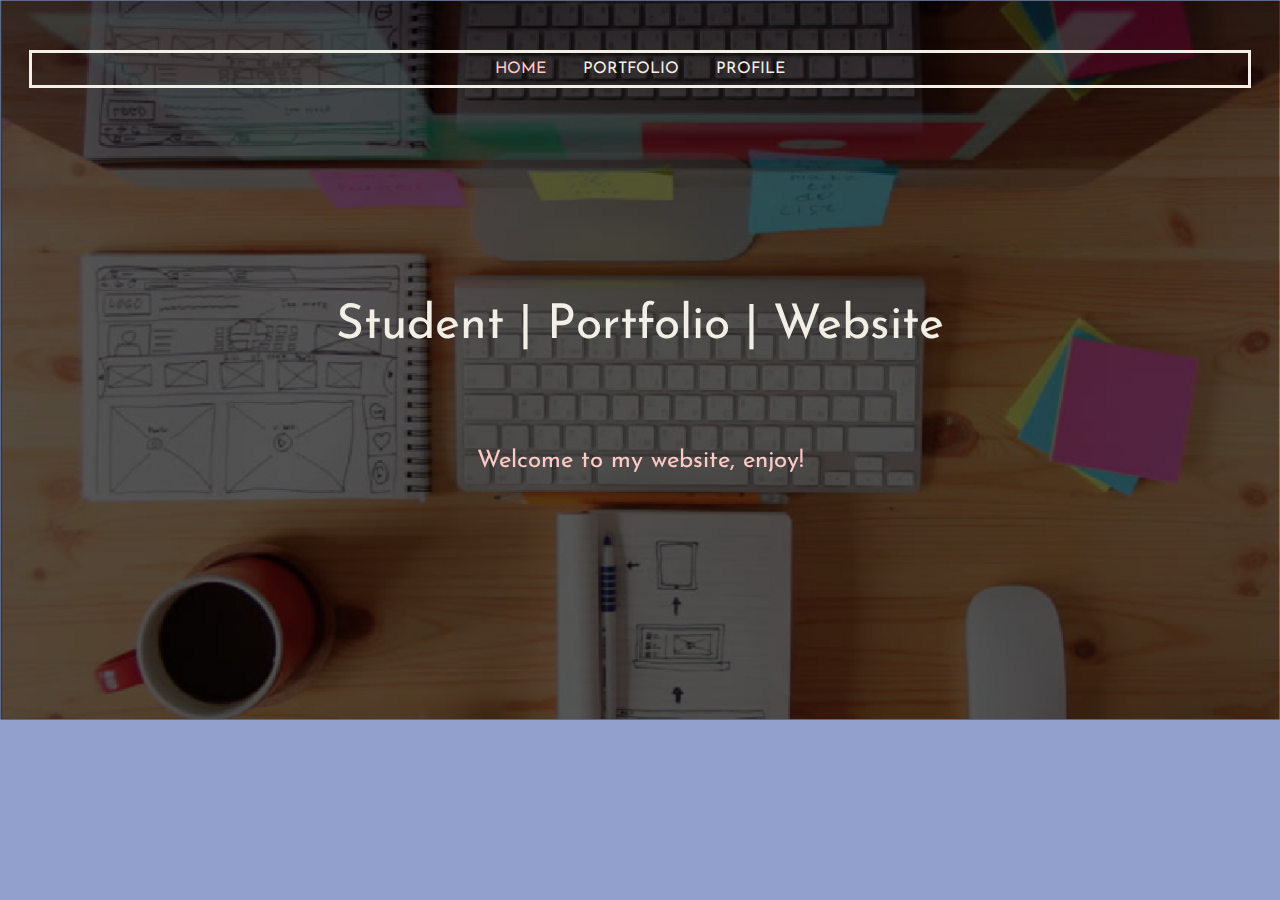
<file: exam/index.html>
<!DOCTYPE html>
<html lang="en">

<head>
    <meta charset="utf-8">
    <meta name="viewport" content="width=device-width, initial-scale=1.0">
    <meta name="description" content="Monika Cechova">
    <link rel="stylesheet" href="new.css" type="text/css">
    <link href="https://fonts.googleapis.com/css?family=Josefin+Sans&display=swap" rel="stylesheet">
    <link rel="shortcut icon" type="image/png" href="images/originals/favicon.png"/>
    <title>Monika Cechova Portfolio</title>
</head>

<body style="background-image:url(bg.png.png);

  height: 100%;
  background-repeat: no-repeat;
  background-size: cover;}">
    <div id="wrapper">
        <header>
            <h4></h4>

            <p><label for="menu">&#9776;</label></p>
            <input type="checkbox" id="menu">
            <nav>
                <a href="index.html" class="selected">HOME</a>
                <a href="portfolio.html" >PORTFOLIO</a>
                <a href="profile.html" >PROFILE</a>
            </nav>

        </header>



    </div>
     <div class="container">
  <div>Student | Portfolio | Website</div>
</div>

     <div class="container2">
  <div>Welcome to my website, enjoy!</div>
</div>
</body>

</html>
</file>
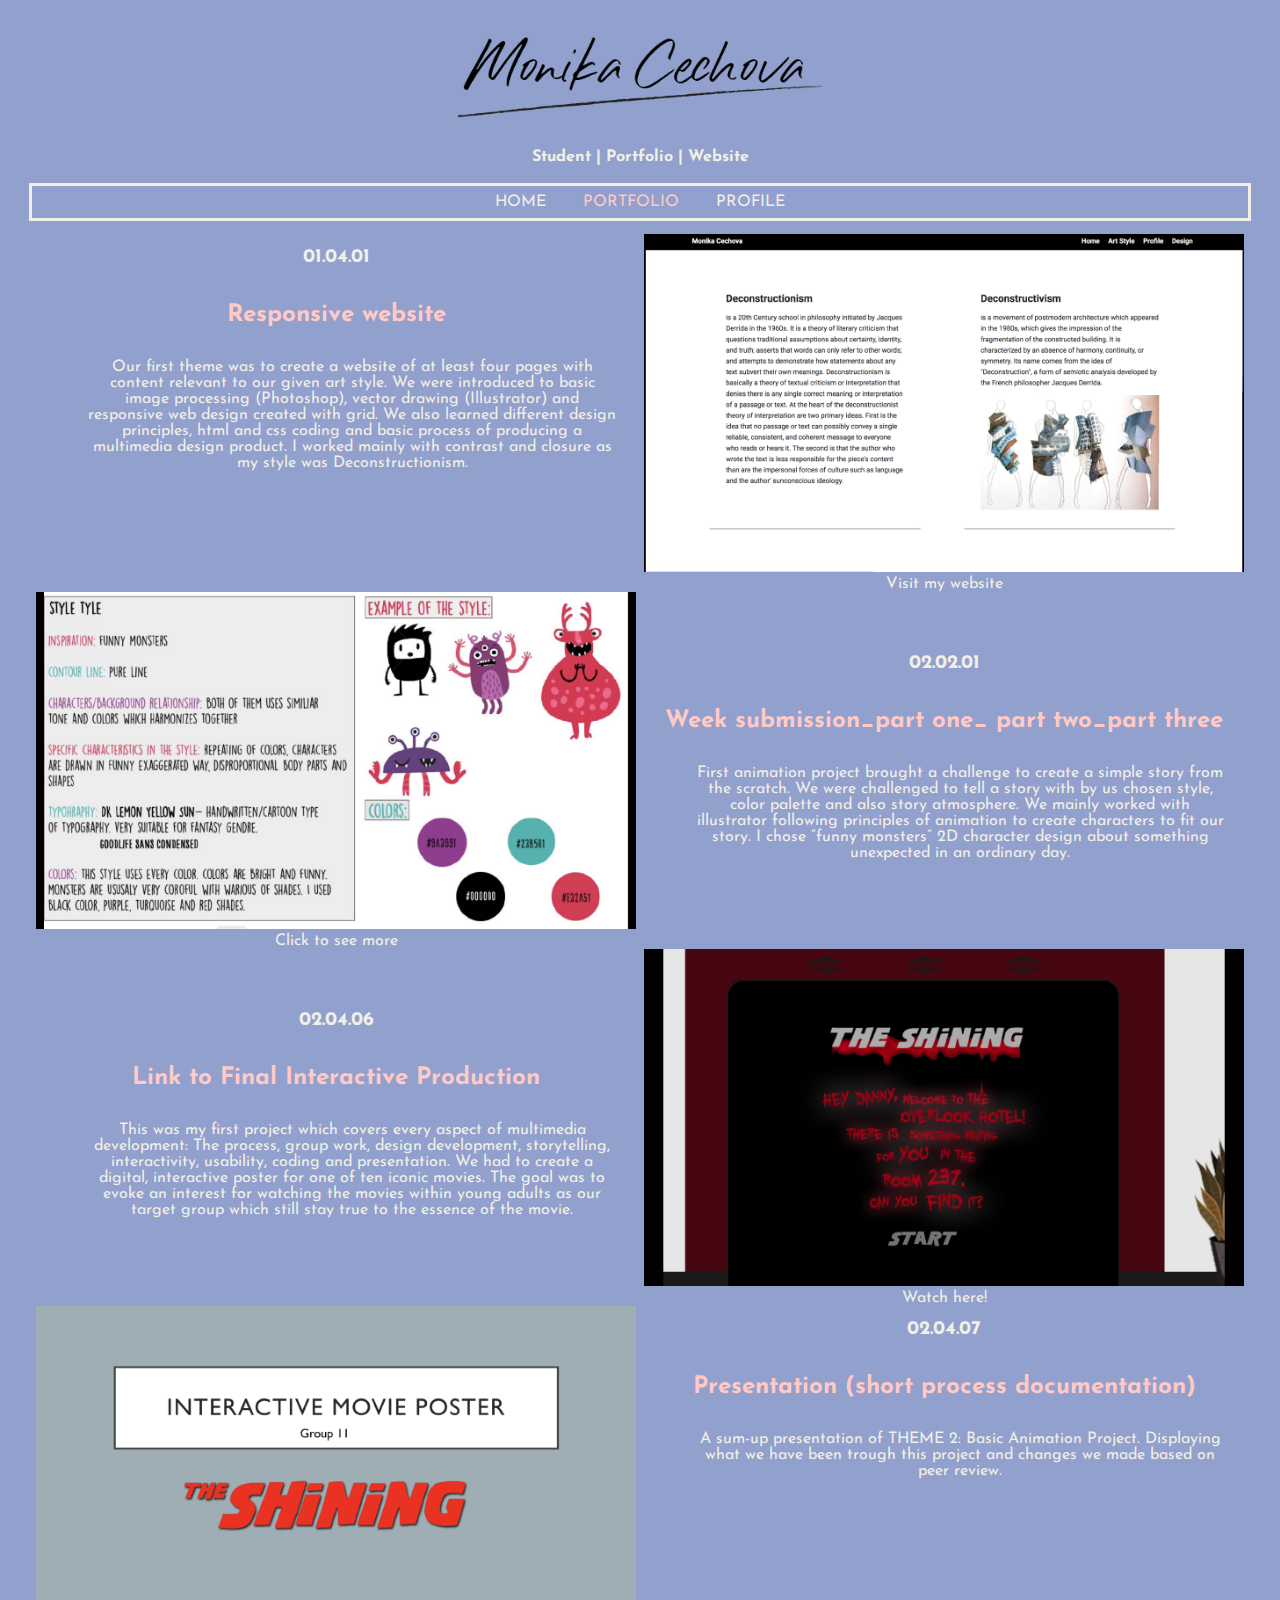
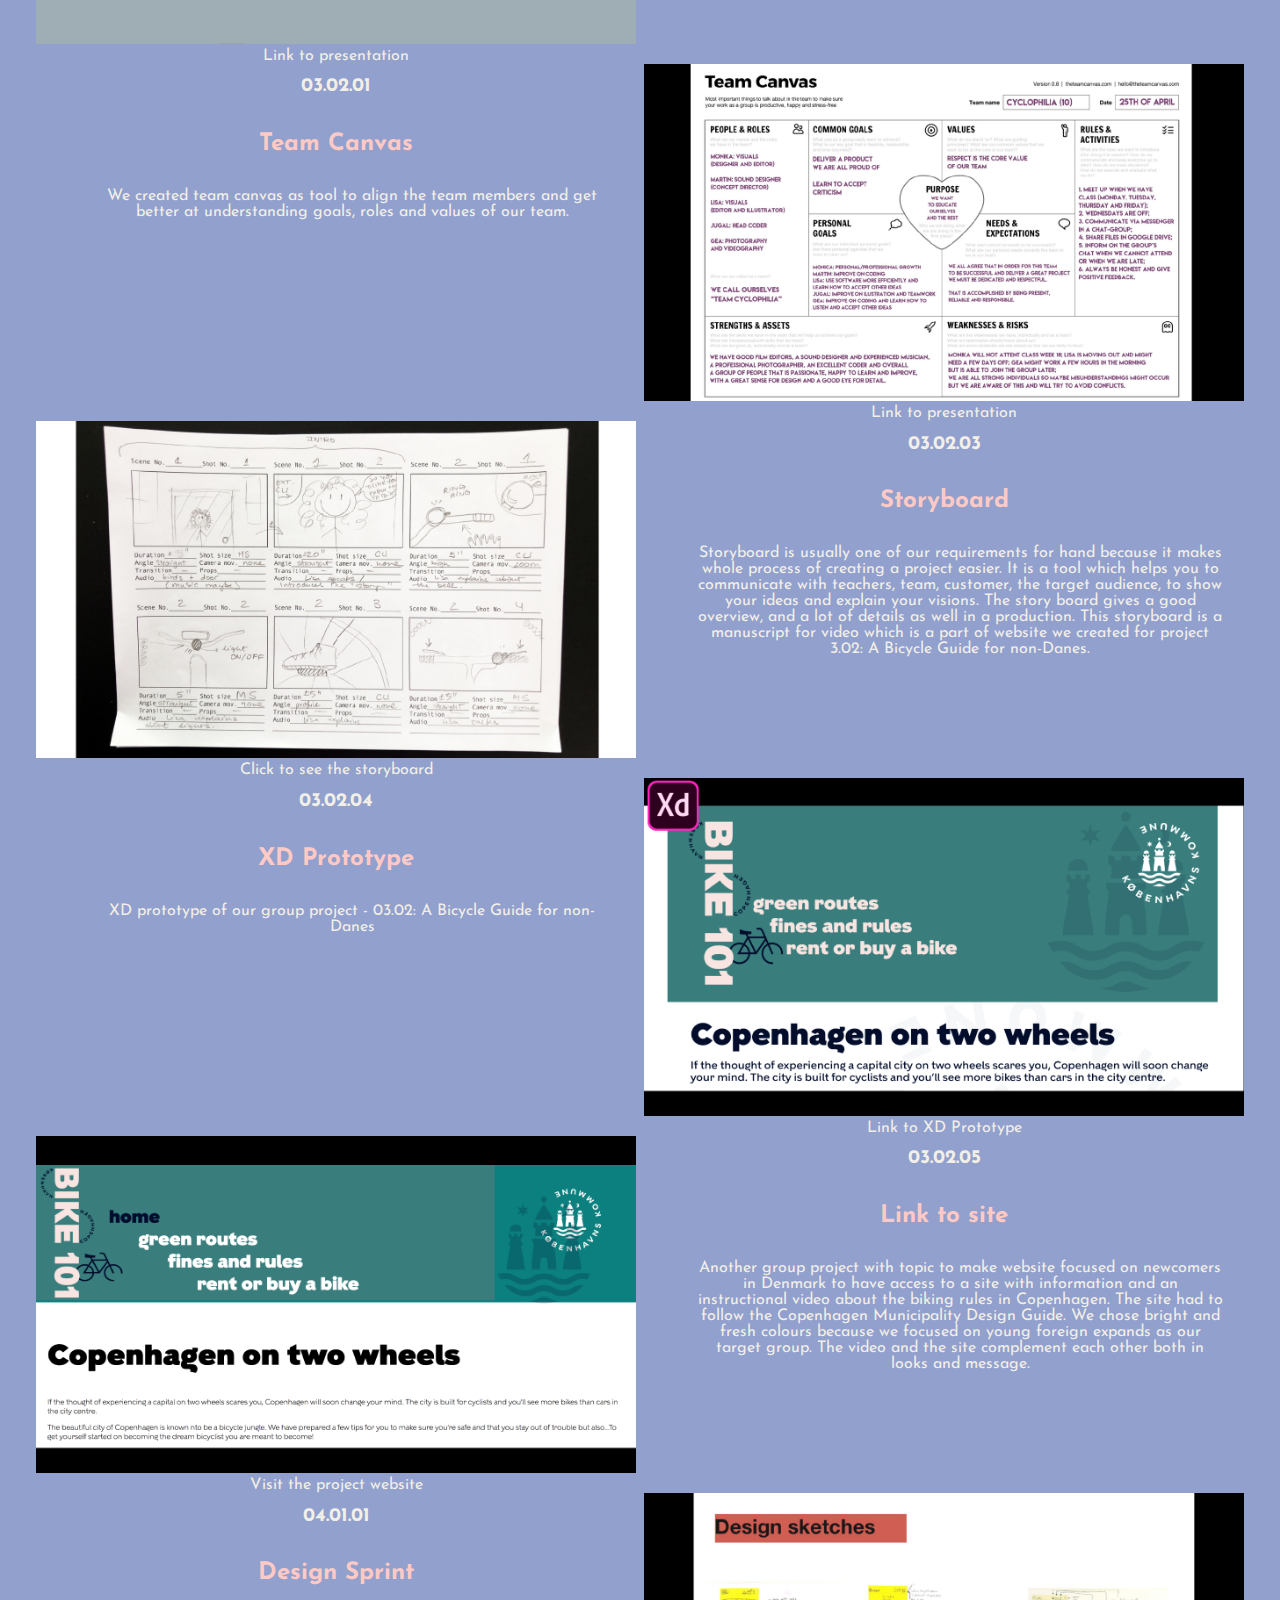
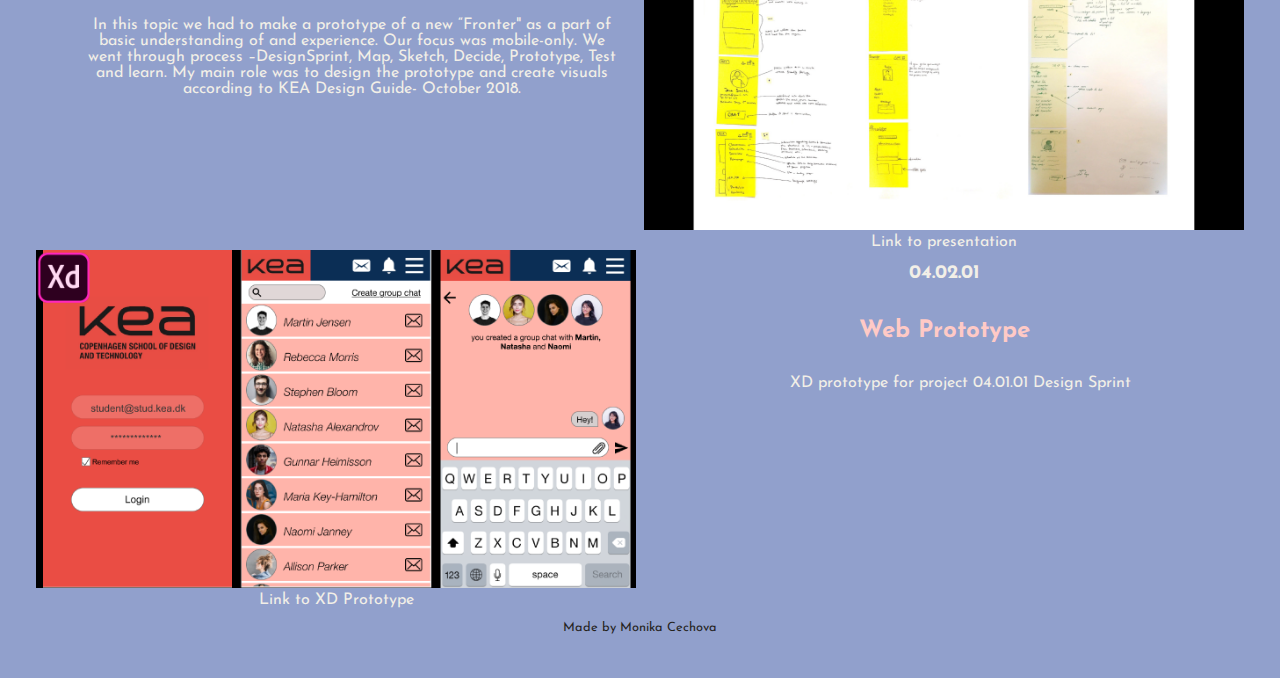
<file: exam/portfolio.html>
<!DOCTYPE html>
<html lang="en">

<head>
    <meta charset="utf-8">
    <meta name="viewport" content="width=device-width, initial-scale=1.0">
    <meta name="description" content="Monika Cechova">
    <link rel="stylesheet" href="new.css" type="text/css">
    <link href="https://fonts.googleapis.com/css?family=Josefin+Sans&display=swap" rel="stylesheet">
    <link rel="shortcut icon" type="image/png" href="images/originals/favicon.png"/>
    <title>Monika Cechova Portfolio</title>
</head>

<body>
    <div id="wrapper">
        <header>
            <img class="ex1" src="logo.png" alt="logo">
            <h4>Student | Portfolio | Website</h4>

            <p><label for="menu">&#9776;</label></p>
            <input type="checkbox" id="menu">
            <nav>
                <a href="index.html">HOME</a>
                <a href="portfolio.html" class="selected">PORTFOLIO</a>
                <a href="profile.html" >PROFILE</a>
            </nav>

        </header>
        <main>
            <section15 class="profile">
                <h3 class="profile">01.04.01</h3>
                <article class="ex5">
                    <h4 class="img">Responsive website</h4>
                    <p class="not">
                      Our first theme was to create a website of at least four pages with content relevant to our given art style. We were introduced to basic image processing (Photoshop), vector drawing (Illustrator) and responsive web design created with grid. We also learned different design principles, html and css coding and basic process of producing a multimedia design product. I worked mainly with contrast and closure as my style was Deconstructionism.
                    </p>

                </article>


            </section15>
             <section16 class="profile">
                <figure class="img">
                    <img class="profile" src="01.04.01.png" alt="01.04.01">
                    <figcaption> <a href="http://monikacechova.eu/index.html">Visit my website</a></figcaption>
                </figure>

            </section16>

             <section1 class="profile">
            <figure class="img">
                    <img class="profile" src="02.02.01.png" alt="02.02.01">
                    <figcaption> <a href="http://monikacechova.eu/Animation0202.pdf">Click to see more</a></figcaption>

  </figure>
            </section1>
            <section2 class="profile">
                <h3 class="profile">02.02.01</h3>
                <article class="ex5">
                    <h4 class="img">Week submission_part one_ part two_part three</h4>
                    <p class="not">
                       First animation project brought a challenge to create a simple story from the scratch. We were challenged to tell a story with by us chosen  style, color palette and also story atmosphere. We mainly worked with illustrator following principles of animation to create characters to fit our story. I chose “funny monsters” 2D character design about something unexpected in an ordinary day.
                    </p>
                </article>


            </section2>

            <section3 class="profile">
                <h3 class="profile">02.04.06</h3>
                <article class="ex5">
                    <h4 class="img">Link to Final Interactive Production</h4>
                    <p class="not">
                       This was my first project which covers every aspect of multimedia development: The process, group work, design development, storytelling, interactivity, usability, coding and presentation. We had to create a digital, interactive poster for one of ten iconic movies. The goal was to evoke an interest for watching the movies within young adults as our target group which still stay true to the essence of the movie.
                    </p>
                </article>

            </section3>
            <section4 class="profile">
                <figure class="img">
                    <img class="profile" src="02.04.06.png" alt="02.04.06">
                    <figcaption><a href="http://lasmaoficiere.com/movieposter/index.html?fbclid=IwAR0M-5abq3D0ZMCOS5BbeaSEN3q6fYI7s3FEZ7gBUIbNqmBBK4PxzhPO3ik">Watch here!</a></figcaption>
                </figure>

            </section4>
         <section5 class="profile">
                <figure class="img">
                    <img class="profile" src="02.04.07.png" alt="02.04.07">
                    <figcaption><a href="http://monikacechova.eu/Presentation.pdf">Link to presentation</a></figcaption>
                </figure>

            </section5>
            <section6 class="profile">
                <h3 class="profile">02.04.07</h3>
                <article class="ex5">
                    <h4 class="img">Presentation (short process documentation)</h4>
                    <p class="not">
                       A sum-up presentation of THEME 2: Basic Animation Project. Displaying what we have been trough this project and changes we made based on peer review.
                    </p>
                </article>

            </section6>
            <section7 class="profile">
                <h3 class="profile">03.02.01</h3>
                <article class="ex5">
                    <h4 class="img">Team Canvas</h4>
                    <p class="not">
                       We created team canvas as tool to align the team members and get better at understanding goals, roles and values of our team.
                    </p>
                </article>

            </section7>
            <section8 class="profile">
                <figure class="img">
                    <img class="profile" src="03.02.01.png" alt="03.02.01">
                    <figcaption><a href="http://monikacechova.eu/03_02_01_team_canvas.pdf">Link to presentation</a></figcaption>
                </figure>

            </section8>

            <section9 class="profile">
                <figure class="img">
                    <img class="profile" src="03.02.03.png" alt="03.02.03">
                    <figcaption><a href="http://monikacechova.eu/03_02_03_storyboard.pdf">Click to see the storyboard</a></figcaption>
                </figure>

            </section9>
            <section10 class="profile">
                <h3 class="profile">03.02.03</h3>
                <article class="ex5">
                    <h4 class="img">Storyboard</h4>
                    <p class="not">
                       Storyboard is usually one of our requirements for hand because it makes whole process of creating a project easier. It is a tool which helps you to communicate with teachers, team, customer, the target audience, to show your ideas and explain your visions. The story board gives a good overview, and a lot of details as well in a production. This storyboard is a manuscript for video which is a part of website we created for project 3.02: A Bicycle Guide for non-Danes.
                    </p>
                </article>
            </section10>
             <section11 class="profile">
                <h3 class="profile">03.02.04</h3>
                <article class="ex5">
                    <h4 class="img">XD Prototype</h4>
                    <p class="not">
                       XD prototype of our group project - 03.02: A Bicycle Guide for non-Danes
                    </p>
                </article>
                      </section11>
            <section12 class="profile">
                <figure class="img">
                    <img class="profile" src="03.02.04.png" alt="03.02.04">
                    <figcaption><a href="https://xd.adobe.com/view/471308fc-e259-40dd-5a83-3f356317f34e-3122/?fullscreen&fbclid=IwAR06CuzOouMT-8Xc8nPkESdLJYjpe-M2Unnwv-WboN1lHTYr6eY0OCzLMg0">Link to XD Prototype</a></figcaption>
                </figure>

            </section12>


            <section13 class="profile">
                <figure class="img">
                    <img class="profile" src="03.02.05.png" alt="03.02.05">
                    <figcaption><a href="http://popispop.net/BicycleProject/home.html?fbclid=IwAR0uyh-48j5v7LqvuGrdHw6O6-jaC4EgSNXjICo-BiYvlf5mGA9NzMPoHCg">Visit the project website</a></figcaption>
                </figure>

            </section13>
            <section14 class="profile">
                <h3 class="profile">03.02.05</h3>
                <article class="ex5">
                    <h4 class="img">Link to site</h4>
                    <p class="not">
                       Another group project with topic to make website focused on newcomers in Denmark to have access to a site with information and an instructional video about the biking rules in Copenhagen. The site had to follow the Copenhagen Municipality Design Guide. We chose bright and fresh colours because we focused on young foreign expands as our target group. The video and the site complement each other both in looks and message.



                    </p>
                </article>

            </section14>


            <section17 class="profile">
                <h3 class="profile">04.01.01</h3>
                <article class="ex5">
                    <h4 class="img">Design Sprint</h4>
                    <p class="not">
                       In this topic we had to make a prototype of a new “Fronter" as a part of basic understanding of and experience. Our focus was mobile-only. We went through process –DesignSprint, Map, Sketch, Decide, Prototype, Test and learn. My main role was to design the prototype and create visuals according to KEA Design Guide- October 2018.
                    </p>
                </article>

            </section17>


            <section18 class="profile">
                <figure class="img">
                    <img class="profile" src="04.01.01.png" alt="04.01.01">
                    <figcaption><a href="http://monikacechova.eu/04-01-01_design-sprint_group-five.pdf">Link to presentation</a></figcaption>
                </figure>
                 </section18>


            <section19 class="profile">
                <figure class="img">
                    <img class="profile" src="04.02.01.png" alt="04.02.01">
                    <figcaption><a href="https://xd.adobe.com/view/49b7e5cd-d1fb-4f6c-42c5-73fdc2d64e0b-3f86/?fbclid=IwAR2NVTbEcWUa-3esFevqlfCf5niBtha0OuT4r5IFk8IjxhIWVZim77lvxjo">Link to XD Prototype</a></figcaption>
                </figure>
                 </section19>


             <section20 class="profile">
                <h3 class="profile">04.02.01</h3>
                <article class="ex5">
                    <h4 class="img">Web Prototype</h4>
                    <p class="not">
                       XD prototype for project 04.01.01 Design Sprint
                    </p>
                </article>
                   </section20>
        </main>

        <footer>
            <p> Made by Monika Cechova</p>
        </footer>

    </div>
</body>

</html>
</file>
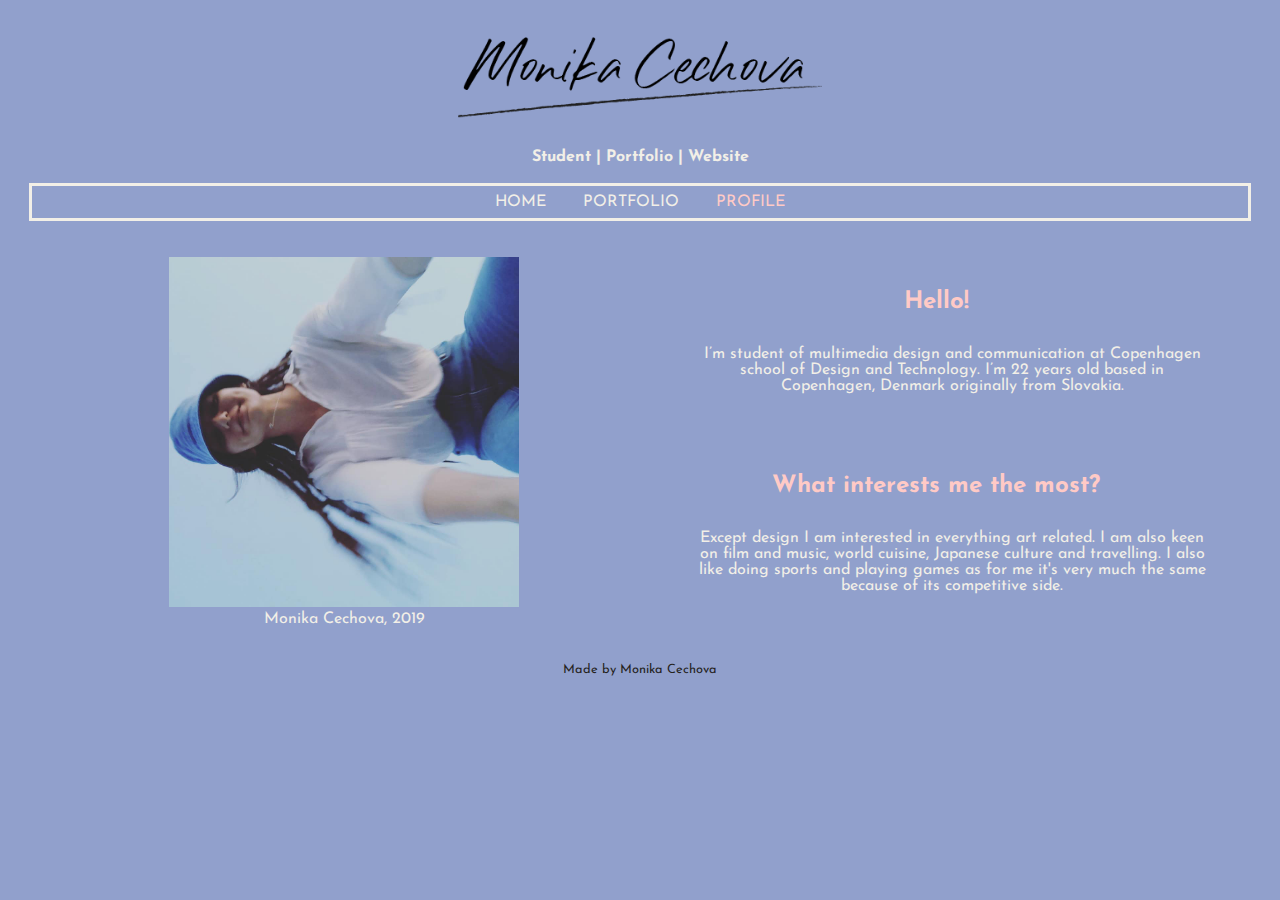
<file: exam/profile.html>
<!DOCTYPE html>
<html lang="en">

<head>
     <meta charset="utf-8">
    <meta name="viewport" content="width=device-width, initial-scale=1.0">
    <meta name="description" content="Monika Cechova">
    <link rel="stylesheet" href="new.css" type="text/css">
    <link href="https://fonts.googleapis.com/css?family=Josefin+Sans&display=swap" rel="stylesheet">
    <link rel="shortcut icon" type="image/png" href="images/originals/favicon.png"/>
    <title>Monika Cechova Portfolio</title>
</head>

<body>
    <div id="wrapper">
        <header>
            <img class="ex1" src="logo.png" alt="logo">
            <h4>Student | Portfolio | Website</h4>

            <p><label for="menu">&#9776;</label></p>
            <input type="checkbox" id="menu">
            <nav>
                <a href="index.html">HOME</a>
                <a href="portfolio.html">PORTFOLIO</a>
                <a href="profile.html" class="selected">PROFILE</a>
            </nav>

        </header>
        <main>
            <section class="profile">

                <article class="ex7">
                    <h4 class="img">Hello!</h4>
                    <p class="not">
                        I’m student of multimedia design and communication at Copenhagen school of Design and Technology. I’m 22 years old based in Copenhagen, Denmark originally from Slovakia.
                    </p>
                </article>
                <article class="ex5">
                    <h4 class="img">What interests me the most?</h4>
                    <p class="not">
                        Except design I am interested in everything art related. I am also keen on film and music, world cuisine, Japanese culture and travelling. I also like doing sports and playing games as for me it's very much the same because of its competitive side.
                    </p>
                </article>
                <figure class="img">
                    <img class="profile15" src="m3.jpg" alt="me">
                    <figcaption>Monika Cechova, 2019</figcaption>
                </figure>

            </section>
        </main>

        <footer>
            <p> Made by Monika Cechova </p>
        </footer>

    </div>
</body>

</html>
</file>
<file: exam/new.css>
body {
    font-family: 'Josefin Sans', sans-serif;
    margin: 2em;
    text-align: center;
    background-color: #91A0CC;

}
 .container {
                font-family: 'Josefin Sans', sans-serif;
                color: #F2EFE7;
                font-size: 3em;
                height: 50%;
                width: 95%;
                display: flex;
                position: fixed;
                align-items: center;
                justify-content: center;

}
.container2 {
                font-family: 'Josefin Sans', sans-serif;
                color: #FFCAC6;
                font-size: 1.5em;
                height: 80%;
                width: 95%;
                display: flex;
                position: fixed;
                align-items: center;
                justify-content: center;

}

img {
    width: 19em;
    height: auto;
}

img.profile {
    width: 100%;
    max-width: 600px

}
img.profile15 {
    width: 100%;
    max-width: 350px

}

.large {
    width: 80%;
}

.medium {
    width: 60%;
}

.small {
    width: 40%;
}

p :not(.not) {
    margin: 0.5em;
    padding: 0.5em;
    text-align: center;
    color: #F2EFE7;
}

p.not {
    text-align: center;
    color: #F2EFE7;
    display: block;
    padding-bottom: 2em;
    margin-bottom: auto;
    margin-right: 1em;
    margin-left: 3em;


}

h1.ex1 {
    color: #FFCAC6;
    font-size: 3em;
}

h2 {
    color: #FFCAC6;
}

h4 {
    color: #F2EFE7;
}

a {
    margin: 1em;
}

article.ex1 {
    color: #F2EFE7;
    line-height: 1.5em;
    box-sizing: border-box;
    background-color: #FFCAC6;
    border-color: #FFCAC6;
    text-align: center;
}

article.ex2 {
    color: #F2EFE7;
    line-height: 1.5em;
    text-align: center;
}

.white {
    background-color: #F2EFE7;
    color: #25231C;
    text-align: center;
}

h3 {
    color: #F2EFE7;
    margin: 0.5em;
    padding-right: 0.5em;
    padding: 0.2em;

}

h3.img {
    color: #FFCAC6;
}

h3.typeface {
    color: #FFCAC6;
    display: block;
    margin-bottom: auto;
}

h3.profile
{
    color: #FFCAC6
    display: block;
    margin-bottom: auto;
}
figure {
    text-align: center;
}

figure.large {
    color: #F2EFE7;
    margin-left: auto;
    margin-right: auto;
}

figure.medium {
    color: #F2EFE7;
    margin-left: auto;
    margin-right: auto;
}

figure.small {
    color: #F2EFE7;
    margin-left: auto;
    margin-right: auto;
}

footer {
    font-size: 0.8em;
    color: #25231C;


}

img.ex2 {
    display: none;
}

img.ex1 {
    width: 30%;
    height: auto;
    display: block;
    margin-left: auto;
    margin-right: auto;
}

img.ex3 {
    width: 70%;
    height: auto;
    display: block;
    margin-left: auto;
    margin-right: auto;
}

figure.img {
    color: #F2EFE7;
}

h1.ex2 {
    display: none;
}

nav {
    color: #25231C;
    display: none;
    margin: 1em
}

#menu:checked ~ nav {
    box-sizing: border-box;
    outline: 0.2em solid #F3EFE7;
    display: grid;
}

label[for=menu] {
    color: #F3EFE7;
}

a:link {
    color: #F2EFE7;
    text-decoration: none;

}

a:visited {
    color: #F2EFE7;
    text-decoration: none;
}

a:hover {
    color: #FFCAC6;
    text-decoration: none;
    transition: color 1s;
}

a:active {
    color: #FFCAC6;
    text-decoration: none;
}

a.selected:link {
    color: #FFCAC6;
    text-decoration: none;

}

a.selected:hover {
    color: #FFCAC6;
    text-decoration: none;

}

a.selected:visited {
    color: #FFCAC6;
    text-decoration: none;

}

a.selected:active {
    color: #FFCAC6;
    text-decoration: none;

}

input#menu {
    display: none;
}

section.moodboard {
    box-sizing: border-box;
    outline: 0.2em solid #F3EFE7;
    margin: 1em;
}

section.scheme {
    margin: 1em;
}

section.typeface {
    box-sizing: border-box;
    outline: 0.2em solid #F2EFE7;
    margin: 1em;
}

section.assets {
    margin: 1em;
}

section.structure {
    box-sizing: border-box;
    outline: 0.2em solid #F2EFE7;
    margin: 1em;
}

section.logo {
    margin: 1em;
}

section.profile {
    margin: 1em;
}
section.profile1 {
    margin: 1em;
}
article {
    margin: 1em;
}

@media all and (min-width:900px) {
    body {
        font-family: 'Josefin Sans', sans-serif;
        box-sizing: border-box;
    }
    article {
      margin: 0.5em;
    }
    figure {
        display: block;
        margin-left: auto;
        margin-right: auto;
        margin-bottom: auto;
        margin-top: auto;
    }

    nav {
        color: #25231C;
        display: inline-block;
        line-height: 2em;
        margin-left: auto;
        margin-right: auto;
    }

    input:not(:checked) ~ nav {
        display: block;
        box-sizing: border-box;
        outline: 0.2em solid #F2EFE7;
    }

    input:checked ~ nav {
        display: block;
        box-sizing: border-box;
        outline: 0.2em solid #F2EFE7;
    }

    header label {
        display: none;
    }

    section.ex1 {
        display: none;

    }

    section {
        margin-top: auto;
        margin-bottom: auto;
    }
    section1 {
        margin-top: auto;
        margin-bottom: auto;

    }
    section2 {
        margin-top: auto;
        margin-bottom: auto;
    }
    section3 {
        margin-top: auto;
        margin-bottom: auto;
    }
    h1.ex2 {
        display: block;
        margin-right: auto;
        font-size: 5em;
        color: #FFCAC6;
    }

    img {
        width: 7em;
        height: auto;
    }

    img.ex2 {
        display: block;
        margin-left: auto;
        width: 20em;
        height: auto;
    }

    img.ex3 {
        width: 100%;
        height: auto;
        margin-left: auto;
        margin-right: auto;
        margin-bottom: auto;
        margin-top: auto;

    }

    img.ex4 {
        width: 70%;
        height: auto;
        display: block;
        margin-left: auto;
        margin-right: auto;
        margin-bottom: auto;
        margin-top: auto;

    }

    main {
        text-align: center;
    }

    h2 {
        font-size: 5em;
        display: flex;
        align-items: center;
        justify-content: center;
    }

    h3.img {
        color: #F2EFE7;
        font-size: 4em;
        display: flex;
        align-items: center;
        justify-content: center;
        text-align: center;
    }

    h3.typeface {
        color: #F2EFE7;
        font-size: 4em;


    }

    h3.profile {
        color: #F2EFE7;
        font-size: 1.2em;


    }
h4.img {
        color: #FFCAC6;
        font-size: 1.5em;


    }
    div#wrapper {
        display: grid;
        grid-template-columns: 1fr 1fr;
        grid-template-areas:
            "header-area header-area"
            "main-area main-area"
            "logo-area h1-area"
            "footer-area footer-area"
    }


    h1.ex2 {
        grid-area: h1-area;
    }

    header {
        grid-area: header-area;
    }

    img.ex2 {
        grid-area: logo-area;
    }

    main {
        grid-area: main-area;
    }

    aside {
        grid-area: aside-area;
    }

    footer {
        grid-area: footer-area;
    }

    article.ex3 {
        grid-area: article3-area;
    }

    article.ex5 {
        grid-area: article5-area;
    }

    article.ex6 {
        grid-area: article6-area;
    }

    article.ex4 {
        grid-area: article4-area;
    }

    section.white {
        grid-area: white-area;
    }

    section.ex2 {
        grid-area: section-area;
    }

    h3 {
        grid-area: h3-area;
    }

    figure.img {
        grid-area: figureimg-area;
    }

    p {
        grid-area: p-area;
    }

    section.moodboard {
        grid-area: sectionmoodboard-area;
    }

    section.scheme {
        grid-area: sectionscheme-area;
    }

    section.typeface {
        grid-area: sectiontypeface-area;
    }

    section.assets {
        grid-area: sectionassets-area;
    }

    section.structure {
        grid-area: sectionstructure-area;
    }

    section.logo {
        grid-area: sectionlogo-area;
    }

    figure.large {
        grid-area: figurelarge-area;
    }

    figure.medium {
        grid-area: figuremedium-area;
    }

    figure.small {
        grid-area: figuresmall-area;
    }

    section.profile {
        grid-area: sectionprofile-area;
    }
section.profile1 {
        grid-area: sectionprofile1-area;
    }
    main {
        display: grid;
        grid-template-columns: 1fr 1fr;
        grid-template-areas:
            "h1-area section-area"
            "white-area white-area"
            "sectionmoodboard-area sectionmoodboard-area"
            "sectionscheme-area sectionscheme-area"
            "sectiontypeface-area sectiontypeface-area"
            "sectionassets-area sectionassets-area"
            "sectionstructure-area sectionstructure-area"
            "sectionlogo-area sectionlogo-area"
            "sectionprofile-area sectionprofile-area"
            "sectionprofile1-area sectionprofile1-area"
    }

    section.moodboard {
        display: grid;
        grid-template-columns: 1fr 1fr;
        grid-template-areas: "figureimg-area h3-area"

    }

    section.typeface {
        display: grid;
        grid-template-columns: 1fr 1fr;
        grid-template-areas:
            "figureimg-area h3-area"
            "figureimg-area p-area"

    }

    section.scheme {
        display: grid;
        grid-template-columns: 1fr 1fr;
        grid-template-areas: "h3-area figureimg-area"

    }

    section.white {
        display: grid;
        grid-template-columns: 1fr 1fr;
        grid-template-areas:
            "h3-area ."
            "article3-area article4-area"

    }

    section.assets {
        display: grid;
        grid-template-columns: 1fr 1fr;
        grid-template-areas:
            "h3-area figurelarge-area"
            "figuremedium-area figuresmall-area"


    }

    section.structure {
        display: grid;
        grid-template-columns: 1fr 1fr;
        grid-template-areas: "h3-area figureimg-area"

    }

    section.logo {
        display: grid;
        grid-template-columns: 1fr 1fr;
        grid-template-areas:
            "figureimg-area h3-area"
            "figureimg-area p-area"

    }

    section.profile {
        display: grid;
        grid-template-columns: 1fr 1fr;
        grid-template-areas:
            "figureimg-area h3-area"
            "figureimg-area article5-area"
            "figureimg-area article6-area"
    }
      section.profile1 {
        display: grid;
        grid-template-columns: 1fr 1fr;
        grid-template-areas:
            "figureimg-area h3-area"
            "figureimg-area article5-area"
            "figureimg-area article6-area"

    }
</file>
